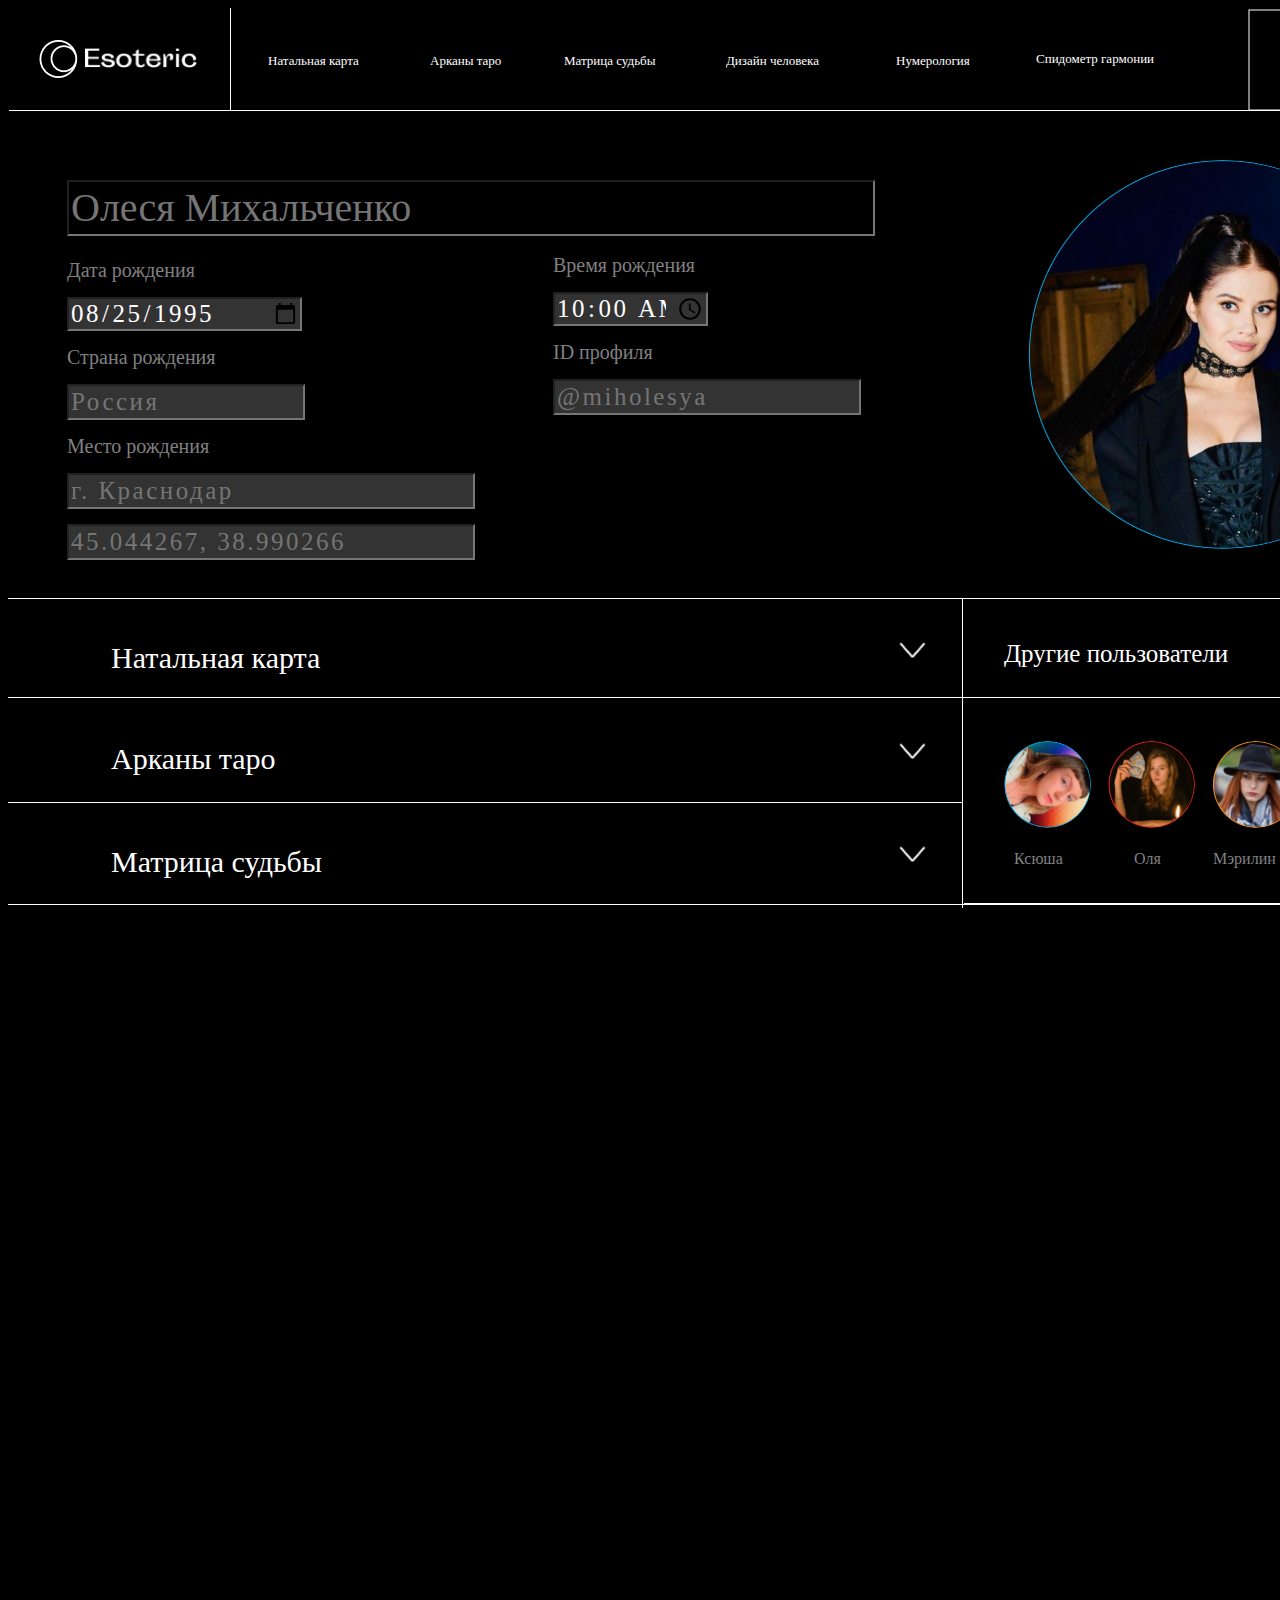
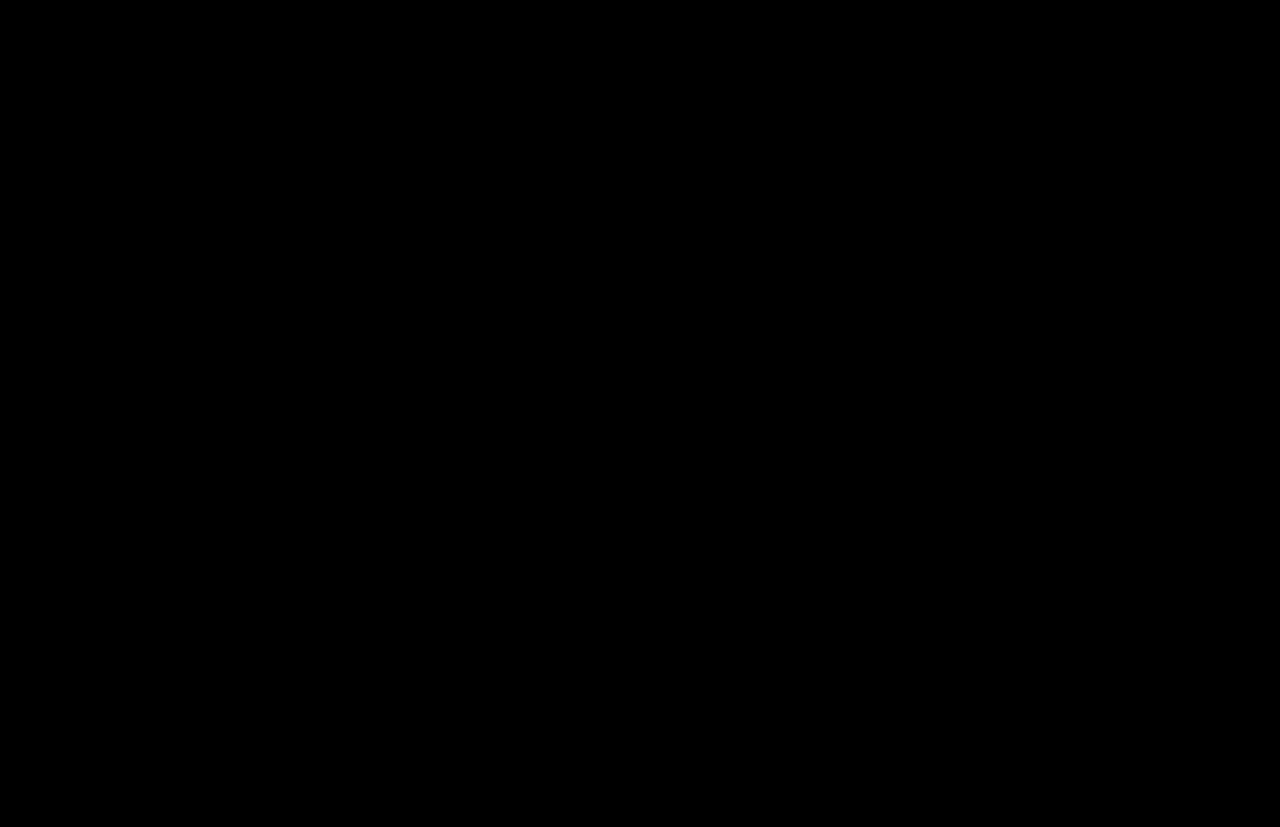
<file: index.html>
<!DOCTYPE html>
<html lang="rus">
  <head>
    <meta charset="utf-8" />
    <meta name="viewport" content="width=device-width, initial-scale=1.0">
    <title>Esoteric</title>
    <link rel="stylesheet" href="style.css" />
  </head>
  <body>

    <form action=" " id="form">

    <div class="shapka"></div>

    <div class="shapkalogo"></div>
    <div class="logotop">
        <img class="logo1" src="./public/logo1.png" />
        <img class="logo2"  src="./public/logo2.png" />
      </div>
    </div>
    <div class="razdelyshapka">
        <div class="natkarta" id="text1" >Натальная карта</div>
        <div class="arkany" id="text2">Арканы таро</div>
        <div class="matrica" id="text3" >Матрица судьбы</div>
        <div class="design" id="text4" >Дизайн человека</div>
        <div class="numerologia" id="text5" >Нумерология</div>
        <div class="spidometr" id="text6" >Спидометр гармонии</div>
      </div>

      <img class="uvedomlenia" id="node"    src="./public/уведы.png"/>

      <img class="icon" src="public/аватарка.png" />

      <div class="form" id="form">
      <img class="shapkaprofile" src="./public/профиль.png" />
      <input type="text" name="name_surname" class="imya" placeholder="Олеся Михальченко">
      <div class="profilleft">
        <div class="idprofile">Дата рождения</div>
        <input type="date" name="date" class="inputstyle" value="1995-08-25">
        <div>Страна рождения</div>
        <input type="text" name="country" class="inputstyle" placeholder="Россия">
        <div>Место рождения</div>
            <input type="text" name="city" class="inputstyle2" placeholder="г. Краснодар">
            <input type="text" name="place" class="inputstyle2" placeholder="45.044267, 38.990266">
      </div>
      </div>
      <div class="profilright">
        <div>Время рождения</div>
        <input type="time" name="time" class="inputstyle3" value="10:00">
        <div class="id" >ID профиля</div>
        <input type="text" name="id" class="inputstyle4" placeholder="@miholesya">
    </div>

      <div class="razdel1">
        <div class="razdelytext">Натальная карта</div>
        <img class="strelka" src="./public/стрелка.png" />
      </div>
      <div class="razdel2">
        <div class="razdelytext">Арканы таро</div>
        <img class="strelka" src="./public/стрелка.png" />
      </div>
      <div class="razdel3">
        <div class="razdelytext">Матрица судьбы</div>
        <img class="strelka" src="./public/стрелка.png" />
      </div>
      <div class="razdel4">
        <div class="razdelytext">Дизайн человека</div>
        <img class="strelka" src="./public/стрелка.png" />
      </div>
      <div class="razdel5">
        <div class="razdelytext">Нумерология</div>
        <img class="strelka" src="./public/стрелка.png" />
      </div>
      <div class="razdel6">
        <div class="razdelytext">Спидометр гармонии</div>
        <img class="strelka" src="./public/стрелка.png" />
      </div>

      <div class="drugie" id="drugie">
        <div class="drugietext">Другие пользователи</div>
        <img class="strelkavpravo" src="./public/стрелкавправо.png" />
      </div>
      <div class="users"></div>
      <div class="ksusha">Ксюша</div>
      <div class="olya">Оля</div>
      <div class="marilin">Мэрилин</div>
      <div class="nadezhda">Надежда</div>
      <div class="miholesya">@miholesya</div>
      <div class="onas">О нас</div>
      <div class="kontakty">Контакты</div>
      <div class="ssilka">
        https://
        www.esoteric.com
        /profile/miholesya
      </div>
      <div class="polzovateli">
        <img class="fotopolzovateley " src="./public/ksusha.png" />
        <img class="fotopolzovateley " src="./public/olya.png" />
        <img class="fotopolzovateley " src="./public/marilin.png" />
        <img class="fotopolzovateley " src="./public/nadezhda.png" /> 
      </div>

      <div class="poloska"></div>

      <img class="qr" src="./public/qr.png" />

      <div class="share"></div>
      <div class="shareprofile">Поделиться профилем</div>

      <div class="soglashenye">Пользовательское соглашение</div>
      <div class="pochta">esoteric@mail.com</div>
      <div class="politika">Политика конфиденциальности</div>
      
      
      <div class="podval"></div>
      
      <img class="inst" src="./public/inst.png" />
      
      <img class="tg" src="./public/tg.png" />
      <div class="cookies">Cookies</div>
      <div class="logobottom">
        <img class="logo1" src="./public/logo1.png" />
        <img class="logo2" src="./public/logo2.png" />
      </div>

      
      <div class="final2">
      <div class="final2text"> 
      <input type="reset" class="button1" value="Заполнить заново"> </input>
      <input type="submit" class="button2" value="Редактировать профиль"> </input>
      </div>
      </div>

      <div class="final" id="final"></div>
      <p></p>
       
      <input type="button" id="open" value="ui-kit" class="open">
      <input type="button" id="accordeon" value="accordeon" class="accordeon">
    </form>
    <script src="main.js"></script>
  </body>
</html>
</file>
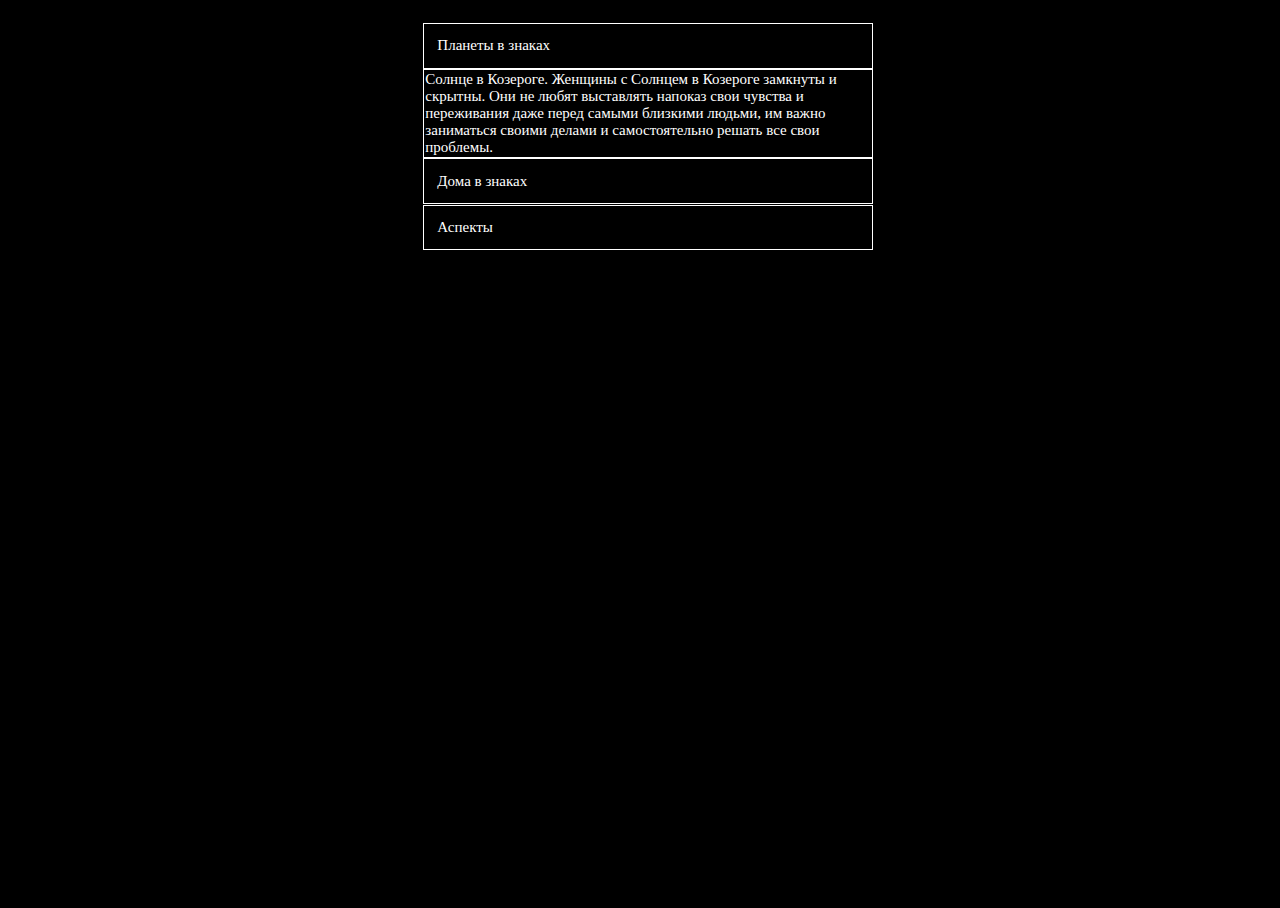
<file: accordeon.html>
<!doctype html>
<html lang="ru">
<head>
  <meta charset="utf-8">
  <meta name="viewport" content="width=device-width, initial-scale=1, shrink-to-fit=no">
  <link rel="stylesheet" href="accordeon.css">
</head>
<body>
  <div class="accordion" id="accordion-1" style="max-width: 30rem; margin: 1rem auto 2rem;">
    <div class="accordion__item accordion__item_show">
      <div class="accordion__header">
        Планеты в знаках
      </div>
      <div class="accordion__body">
        Солнце в Козероге. 
        Женщины с Солнцем в Козероге замкнуты и скрытны. 
        Они не любят выставлять напоказ свои чувства и переживания даже 
        перед самыми близкими людьми, им важно заниматься своими делами и 
        самостоятельно решать все свои проблемы. 
      </div>
    </div>
    <div class="accordion__item">
      <div class="accordion__header">
        Дома в знаках
      </div>
      <div class="accordion__body">
        Луна в Весах.
        Люди с Луной в Весах, как правило, невероятно отзывчивые личности, склонные 
        к компромиссам. Они всегда стараются смотреть на ситуацию с разных сторон 
        и уважительно относятся к окружающим.
      </div>
    </div>
    <div class="accordion__item">
      <div class="accordion__header">
        Аспекты
      </div>
      <div class="accordion__body">
        Меркурий в Овне.
        Люди с Меркурием в Овне — поистине экстравертные натуры. 
        Все их устремления и сам характер направлены во внешний мир. 
        Они прекрасные мастера любых коммуникаций, в которых видят широкий спектр возможностей.
      </div>
    </div>
  </div>
  <script src="accordeon.js"></script>
</body>
</html>
</file>
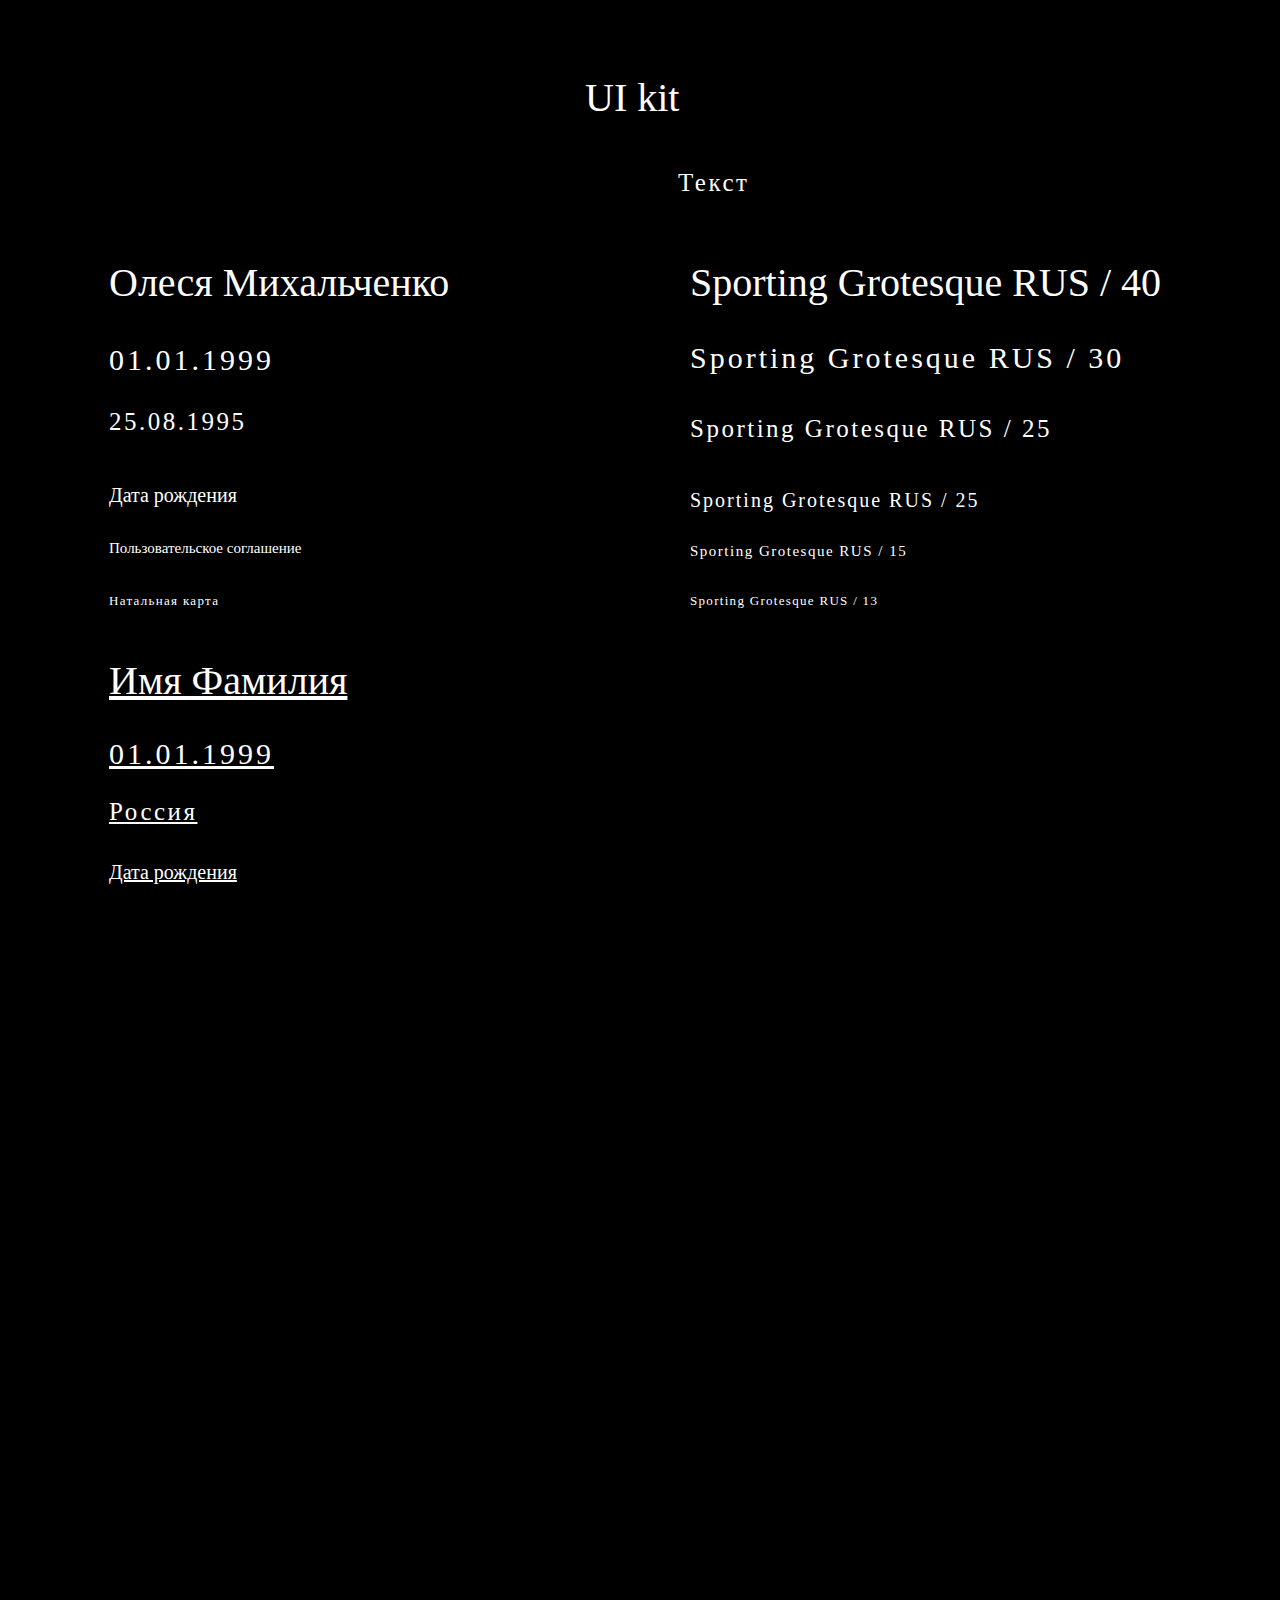
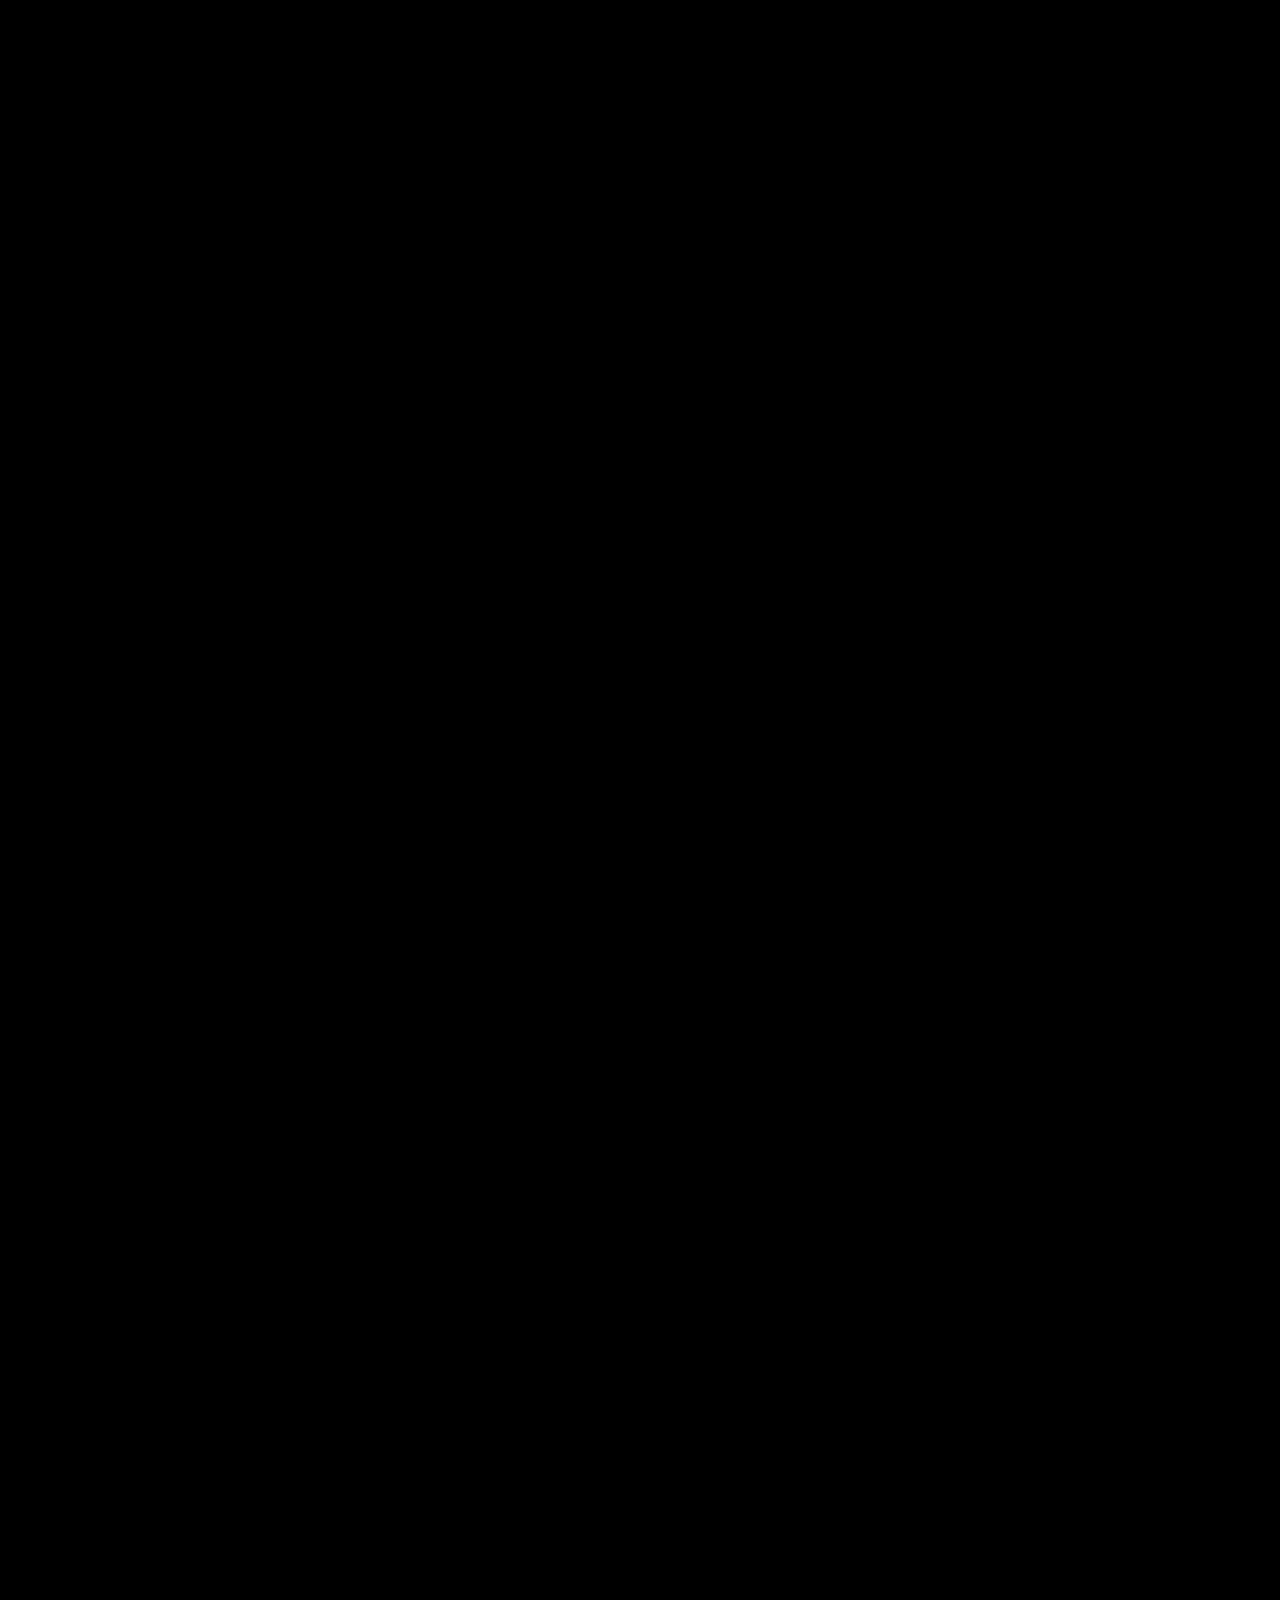
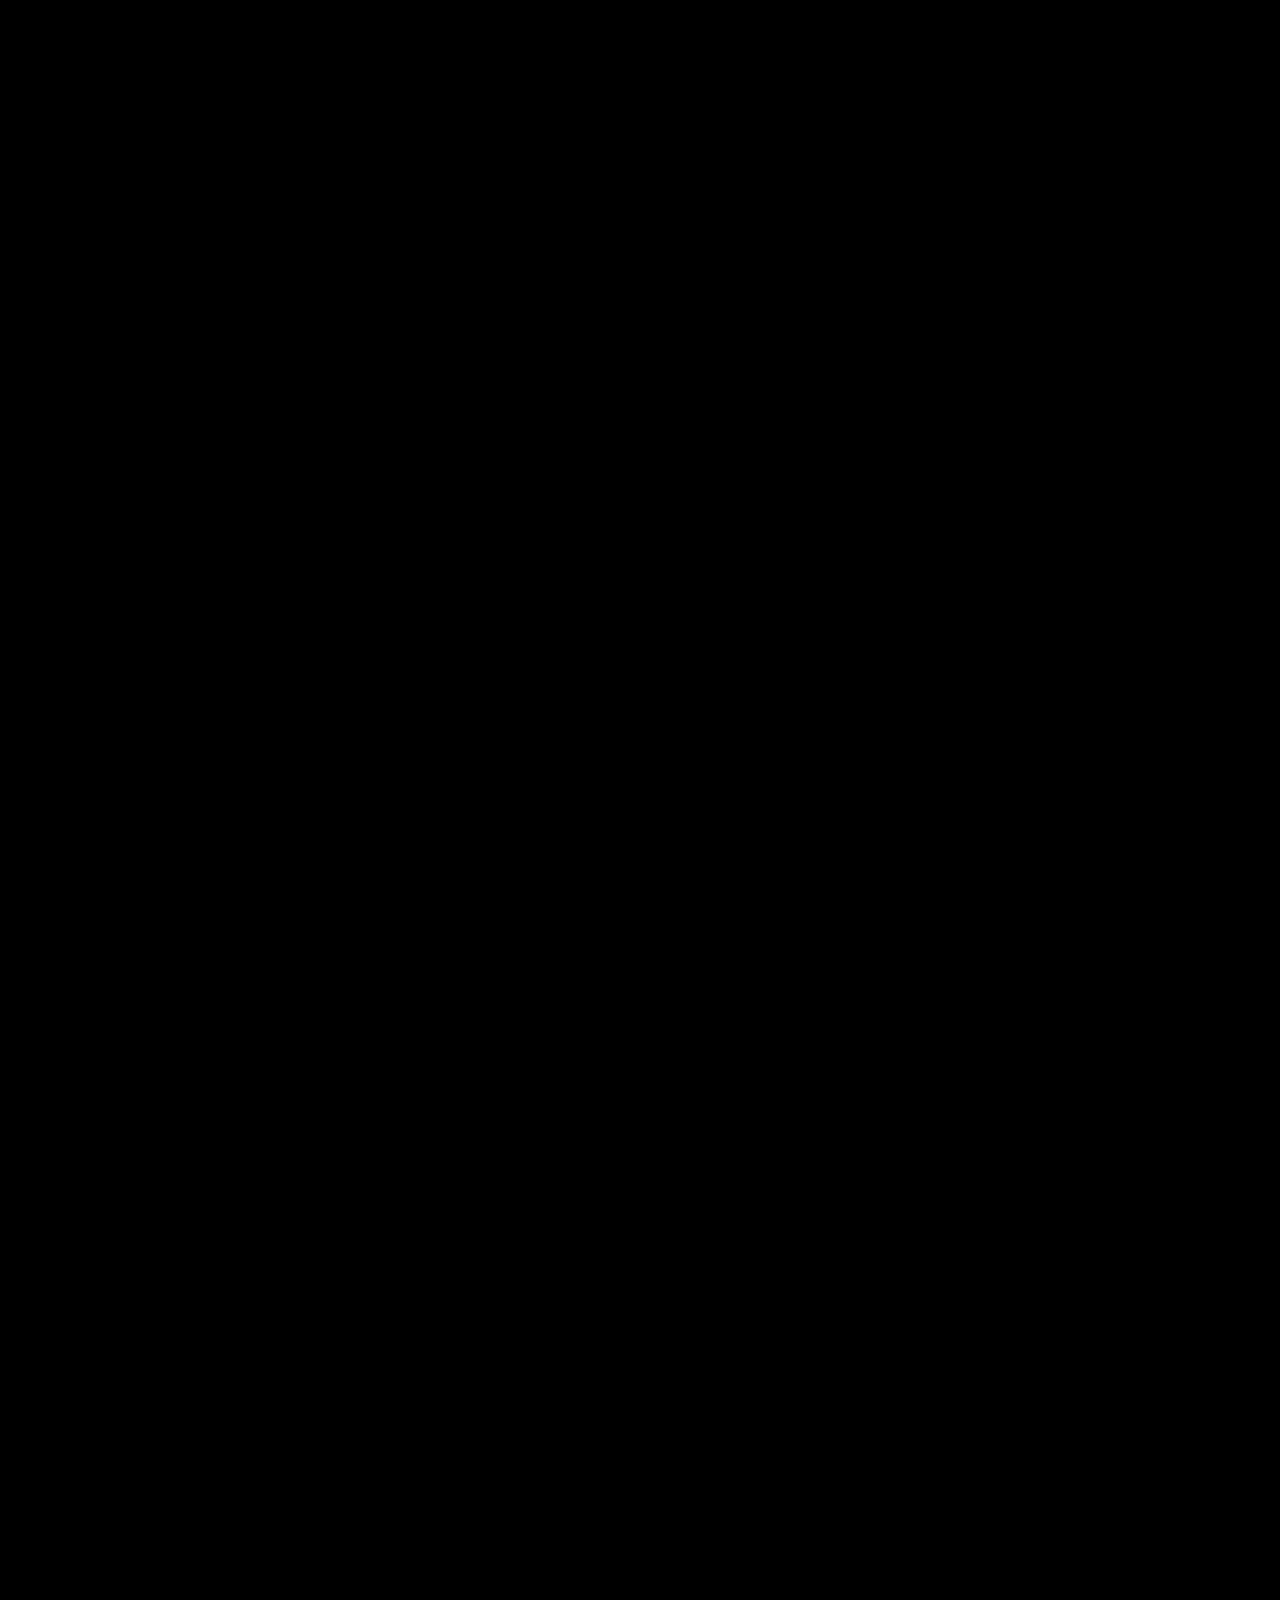
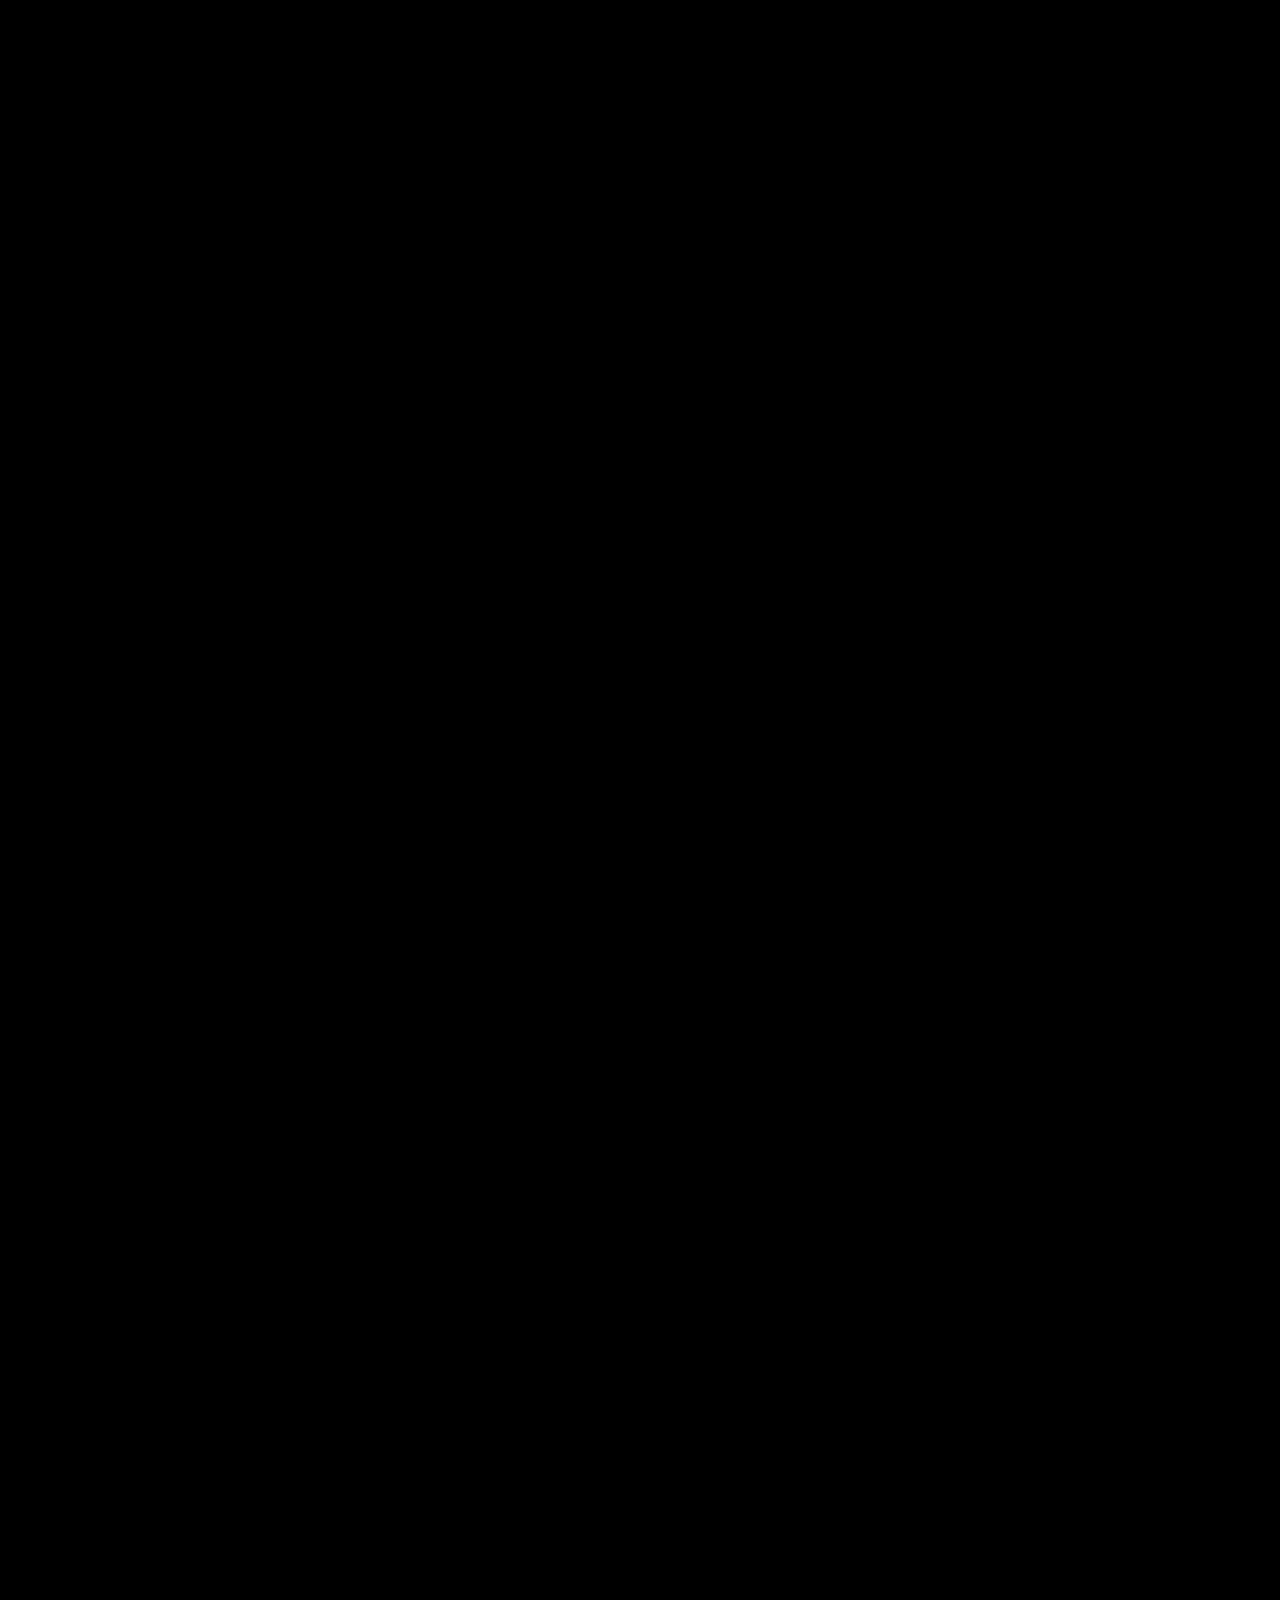
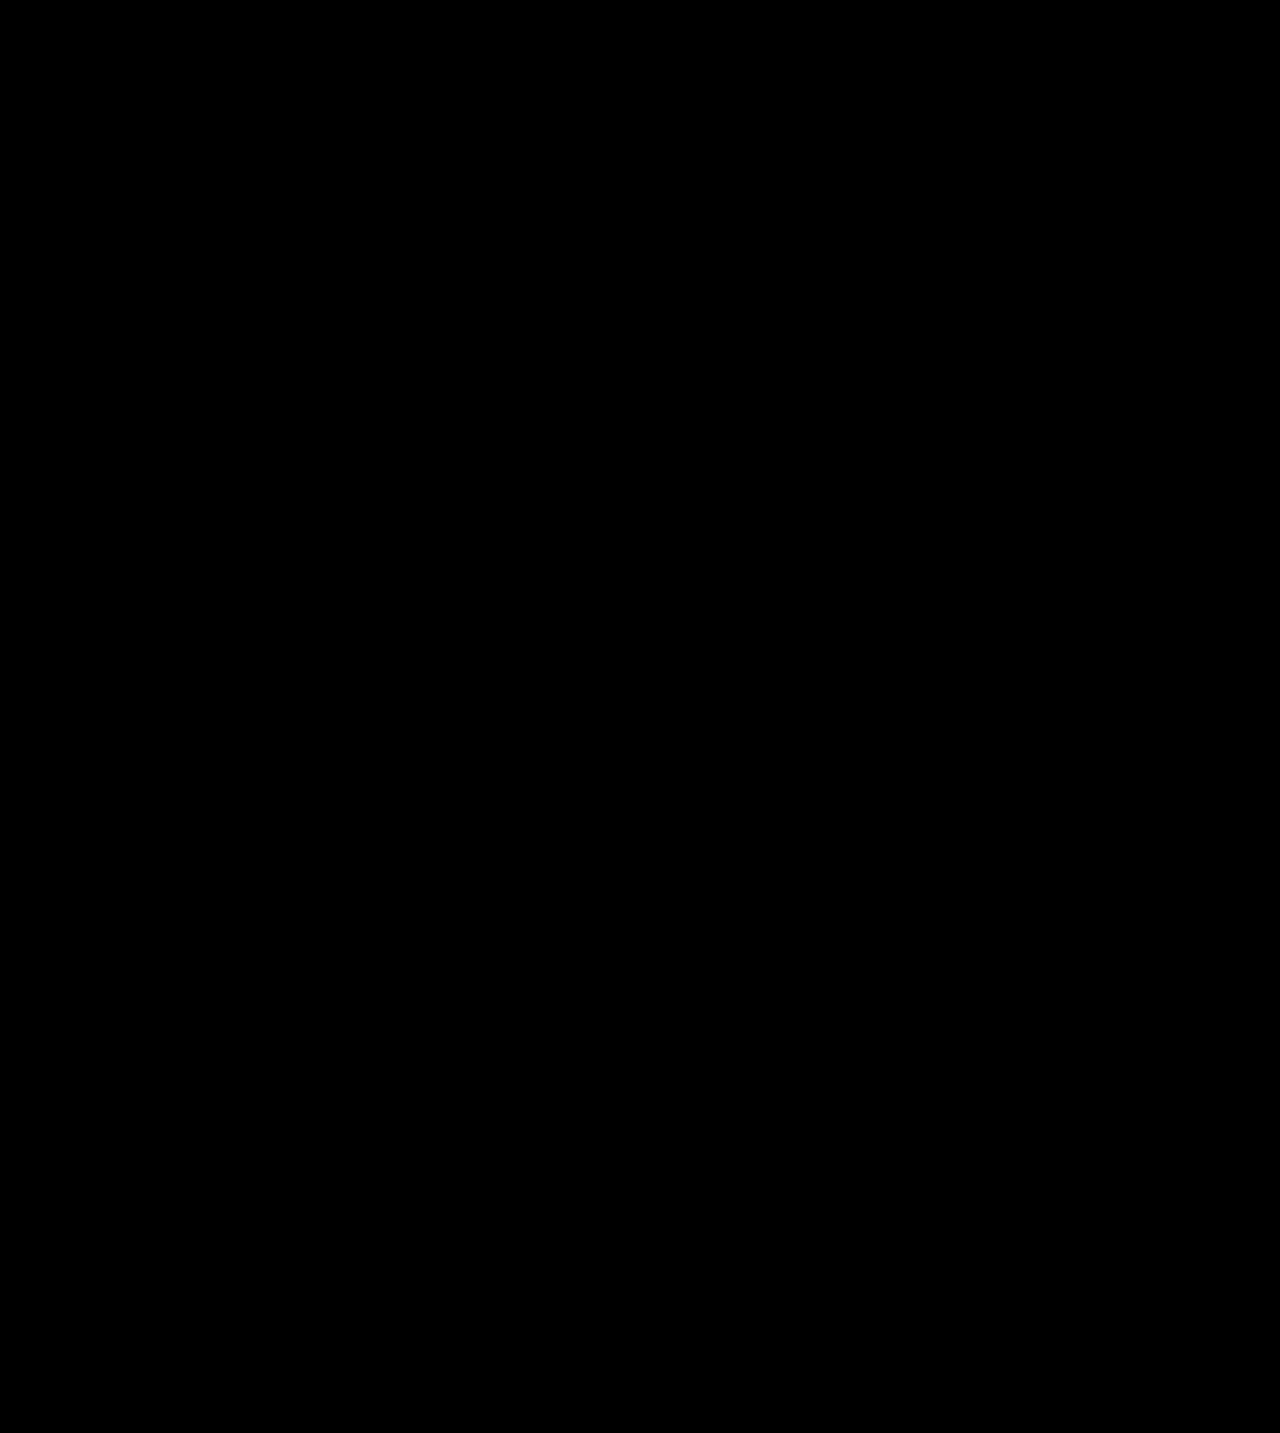
<file: Ui.html>
<!DOCTYPE html>
<html>
  <head>
    <meta charset="utf-8" />
    <meta name="viewport" content="initial-scale=1, width=device-width" />
    <title>Esoteric</title>
    <link rel="stylesheet" href="Ui.css" />
  </head>
  <body>

    <div class="imya_familia">Имя Фамилия</div>
    <div class="data1">01.01.1999</div>
    <div class="data2">01.01.1999</div>
    <div class="rossia">Россия</div>
      <div class="sporting-grotesque-rus13">Sporting Grotesque RUS / 13</div>
      <div class="sporting-grotesque-rus15">Sporting Grotesque RUS / 15</div>
      <div class="olesya">Олеся Михальченко</div>
      <div class="sporting-grotesque-rus40">Sporting Grotesque RUS / 40</div>
      <div class="ui-kit">UI kit</div>
      <div class="datar">Дата рождения</div>
      <div class="datar2">Дата рождения</div>
      <div class="sporting-grotesque-rus25">Sporting Grotesque RUS / 25</div>
      <div class="data25"> 25.08.1995</div>
      <div class="sporting-grotesque-rus25-2">Sporting Grotesque RUS / 25</div>
      <div class="sporting-grotesque-rus30">Sporting Grotesque RUS / 30</div>
      <div class="zagolovoktext">Текст</div>
      <div class="zagolovokcveta">Цвета</div>
      <div class="zagolovokknopki">Кнопки</div>
      <div class="zagolovokznachki">Значки/иконки/иллюстрации</div>
      <div class="natalnayaknopka">
        <div class="natalnayatext">Натальная карта</div>
        <img class="natstrelka " src="./public/стрелка в.png" />
      </div>
      <div class="sogl1">Пользовательское соглашение</div>
      <div class="sogl2">Пользовательское соглашение</div>
      <div class="text1">Натальная карта</div>
      <div class="text2">Натальная карта</div>

      <div class="greytext">838383</div>
      <div class="bluetext">04A4DE</div>
      <div class="purpletext">6A62AC</div>
      <div class="yellowtext">F7EB0C</div>
      <div class="whitetext">FFFFFF</div>
      <div class="greentext">81B33E</div>
      <div class="pinktext">AB5191</div>
      <div class="orangetext">F49324</div>
      <div class="redtext">E22523</div>
      
      <img class="uved" src="./public/уведы.png" />
      <img class="profile" src="./public/профиль.png" />

        <div class="logofon">
          <div class="logo">
            <img class="logo2" src="./public/logo1.png" />
            <img class="logo1" src="./public/logo2.png" />
          </div>
        </div>
      
      <div class="grey"></div>
      <div class="white"></div>
      <div class="purple"></div>
      <div class="pink"></div>
      <div class="blue"></div>
      <div class="green"></div>
      <div class="yellow"></div>
      <div class="red"></div>
      <div class="orange"></div>

      <div class="redaktfon"></div>
      <div class="redakttext">Редактировать профиль</div>

      <div class="drugiefon">
        <div class="drugie">Другие пользователи</div>
        <img class="drugiestrelka" src="./public/стрелка п.png" />
      </div>

      <div class="nikita">
        <div class="kvadrat">
        </div>
        <div class="nikitatext">Никита К. одобрил Ваш запрос</div>
        <img class="icon20" src="./public/стрелка п.png" />
      </div>

      <div class="vybor">
        <div class="planety">
          <img class="icon21" src="./public/стрелкавв.png" />
          <div class="textvybor">Планеты в знаках</div>
        </div>
        <div class="domatext">Дома в знаках</div>
        <div class="aspekty">
          <div class="textvybor">Аспекты</div>
        </div>
      </div>

      <img class="sun" src="./public/1.png" />
      <img class="ui4" src="./public/4.png" />
      <img class="moon" src="./public/2.png" />
      <img class="ui3" src="./public/3.png" />
      <img class="ui5"  src="./public/5.png" />
      <img class="ui6" src="./public/6.png" />
      <img class="ui7" src="./public/7.png" />
      <img class="ui8"  src="./public/8.png" />
      <img class="ui9"  src="./public/9.png" />
      <img class="ui10"  src="./public/10.png" />
      <img class="ava"  src="./public/аватарка.png" />
      <img class="logob"  src="./public/логобольш.png" />
      <img class="me" src="./public/я.png" />
      <img class="logosr"  src="./public/логоср.png" />
      <img class="logomini"  src="./public/логомини.png" />
      <img class="minizh"  src="./public/миниж.png" />
      <img class="inst"  src="./public/инст.png" />
      <img class="tg" src="./public/тг.png" />
      <img class="kopi"  src="./public/копировать.png" />
      <img class="lupa" src="./public/лупа.png" />
      <img class="strelkav"src="./public/стрелка в.png" />
      <img class="sprelkap" src="./public/стрелка п.png" />

      <div class="setka">Сетка</div>

      <section class="grid-12">
        <div class="grid1"></div>
        <div class="grid1"></div>
        <div class="grid1"></div>
        <div class="grid1"></div>
        <div class="grid1"></div>
        <div class="grid1"></div>
        <div class="grid1"></div>
        <div class="grid1"></div>
        <div class="grid1"></div>
        <div class="grid1"></div>
        <div class="grid1"></div>
        <div class="grid1"></div>
    </section>
    </div>
    <script src="main.js"></script>
  </body>
</html>
</file>
<file: style.css>
html,
body {
  background-color: black;
  position: relative;
  width: 100%;
  height: 100%;
  overflow: scroll;
  text-align: left;
  font-size: 15;
  color: white;
  font-family: "Sporting Grotesque RUS";
}
.inputstyle {
  font-size: 25px;
  letter-spacing: 0.1em;
  color: white;
  width: 230px;
  height: 30px; 
  position: relative;
  flex-shrink: 0;
  line-height: 150%;
  display: inline-block;
  background-color: rgb(51, 51, 51);
  font-family: "Sporting Grotesque RUS";
}
.inputstyle2 {
  font-size: 25px;
  letter-spacing: 0.1em;
  color: white;
  width: 400px;
  height: 30px; 
  position: relative;
  flex-shrink: 0;
  line-height: 150%;
  display: inline-block;
  background-color: rgb(51, 51, 51);
  font-family: "Sporting Grotesque RUS";
}
.inputstyle3 {
  font-size: 25px;
  letter-spacing: 0.1em;
  color: white;
  width: 150px;
  height: 30px; 
  position: relative;
  flex-shrink: 0;
  line-height: 150%;
  display: inline-block;
  background-color: rgb(51, 51, 51);
  font-family: "Sporting Grotesque RUS";
}
.inputstyle4 {
  font-size: 25px;
  letter-spacing: 0.1em;
  color: white;
  width: 300px;
  height: 30px; 
  position: relative;
  flex-shrink: 0;
  line-height: 150%;
  display: inline-block;
  background-color: rgb(51, 51, 51);
  font-family: "Sporting Grotesque RUS";
}
.shapka {
  top: 1px;
  left: 1px;
  border-bottom: 1px solid white;
  width: 1440px;
  height: 102px;
  box-sizing: border-box;
  position: absolute;
}
.shapkalogo {
  position: absolute;
  top: 0;
  left: 0;
  border-right: 1px solid white;
  box-sizing: border-box;
  width: 223px;
  height: 102px;
  cursor:pointer;
}
.logotop {
  top: 32px;
  left: 31px;
  width: 160px;
  height: 38px;
  position: absolute;
  cursor:pointer;
}
.logo1{
  position: absolute;
  object-fit: cover;
  height: 51%;
  width: 70%;
  top: 22%;
  bottom: 25%;
  left: 29%;
  max-width: 100%;
  overflow: hidden;
  max-height: 100%;
  cursor:pointer;
}
.logo2{
  position: absolute;
  cursor:pointer;
}
.razdelyshapka {
  top: 43px;
  left: 260px;
  width: 950px;
  display: flex;
  flex-direction: row;
  align-items: flex-start;
  justify-content: flex-start;
  gap: 30px;
  font-size: 13px;
  position: absolute;
  cursor:pointer;
}
.uvedomlenia {
  top: 1px;
  left: 1240px;
  width: 102px;
  object-fit: contain;
  position: absolute;
  height: 102px;
  cursor:pointer;
}
.shapkaprofile{
  top: 1027px;
  left: 1379px;
  width: 14px;
  height: 14px;
  object-fit: cover;
  top: 1px;
  left: 1339px;
  width: 102px;
  height: 102px;
  position: absolute;
}
.imya {
  position: absolute;
  left: 59px;
  top: 172px;
  font-size: 40px;
  line-height: 150%;
  display: inline-block;
  width: 800px;
  height: 50px;
  background-color: black;
  font-family: "Sporting Grotesque RUS";
  color: white;
}
.profilleft {
  position: absolute;
  left: 59px;
  top: 251px;
  width: 454px;
  height: 216px;
  display: flex;
  flex-direction: column;
  align-items: flex-start;
  justify-content: flex-start;
  gap: 15px;
  font-size: 20px;
  color: gray;
}
.profilright {
  position: absolute;
  top: 246px;
  left: 545px;
  display: flex;
  flex-direction: column;
  align-items: flex-start;
  justify-content: flex-start;
  gap: 15px;
  font-size: 20px;
  color: gray;
  
}
.strelkavpravo {
  position: absolute;
  top: 31px;
  left: 403px;
  width: 40px;
  height: 40px;
  overflow: hidden;
  object-fit: contain;
  cursor:pointer;
}
.icon {
  top: 152px;
  left: 1020px;
  border-radius: 50%;
  width: 389px;
  height: 389px;
  object-fit: cover;
  position: absolute;
  cursor:pointer;
}
.razdelytext {
  position: absolute;
  top: 36px;
  left: 103px;
  line-height: 150%;
  display: inline-block;
  width: 400px;
  height: 50px;
  cursor:pointer;
}
.strelka {
  position: absolute;
  top: 31px;
  left: 884px;
  width: 40px;
  height: 40px;
  overflow: hidden;
  object-fit: cover;
  cursor:pointer;
}
.razdel1 {
  position: absolute;
  left: 0;
  top: 590px;
  font-size: 30px;
  border-top: 1px solid white;
  border-right: 1px solid white;
  border-bottom: 1px solid white;
  box-sizing: border-box;
  width: 955px;
  height: 100px;
}
.natkarta {
  position: relative;
  line-height: 150%;
  display: inline-block;
  width: 132px;
  height: 15.px;
  flex-shrink: 0;
  cursor:pointer;
}
.razdel2 {
  top: 692px;
  height: 102px;
  cursor: pointer;
  font-size: 30px;
  position: absolute;
  left: 0;
  width: 954px;
  cursor:pointer;
}
.arkany {
  position: relative;
  line-height: 150%;
  display: inline-block;
  flex-shrink: 0;
  width: 104px;
  height: 15px;
  cursor:pointer;
}
.razdel3 {
  position: absolute;
  top: 794px;
  left: 0;
  width: 955px;
  height: 103px;
  cursor: pointer;
  font-size: 30px;
  border-top: 1px solid white;
  border-bottom: 1px solid white;
  box-sizing: border-box;
}
.matrica {
  position: relative;
  line-height: 150%;
  display: inline-block;
  width: 132px;
  height: 15px;
  flex-shrink: 0;
  cursor:pointer;
} 
.razdel4 {
  position: absolute;
  top: 896.7px;
  left: 0;
  width: 954.3px;
  height: 102px;
  cursor: pointer;
  font-size: 30px;
  border-bottom: 1px solid white;
  box-sizing: border-box;
}
.design {
  position: relative;
  line-height: 150%;
  display: inline-block;
  width: 140px;
  height: 15px;
  flex-shrink: 0;
}
.razdel5 {
  position: absolute;
  top: 999px;
  left: 0;
  width: 954px;
  height: 102px;
  cursor: pointer;
  font-size: 30px;
}
.numerologia{
  position: relative;
  line-height: 150%;
  display: inline-block;
  width: 110px;
  height: 15px;
  flex-shrink: 0;
}
.razdel6 {
  top: 1102px;
  left: 0;
  width: 954px;
  cursor: pointer;
  font-size: 30px;
  position: absolute;
  height: 102px;
  border-top: 1px solid white;
  border-bottom: 1px solid white;
  box-sizing: border-box;
}
.spidometr{
  width: 175px;
  height: 100px;
}
.drugie {
  position: absolute;
  top: 590px;
  left: 955px;
  width: 490px;
  height: 100px;
  font-size: 25px;
  border-top: 1px solid white;
  border-bottom: 1px solid white;
  box-sizing: border-box;
  cursor:pointer;
}
.drugietext {
  top: 36px;
  left: 41px;
  line-height: 150%;
  display: inline-block;
  width: 374px;
  height: 29px;
  position: absolute;
}
.users {
  top: 692px;
  left: 955px;
  border-bottom: 1px solid white;
  width: 490px;
  height: 204px;
  position: absolute;
  cursor:pointer;
}
.ksusha {
  left: 1006px;
  line-height: 150%;
  display: inline-block;
  width: 68px;
  top: 839px;
  color: gray;
  height: 16px;
  position: absolute;
  cursor:pointer;
}
.olya {
  position: absolute;
  left: 1126px;
  line-height: 150%;
  display: inline-block;
  width: 36px;
  top: 839px;
  color: gray;
  height: 16px;
  cursor:pointer;
}
.marilin {
  left: 1205px;
  width: 87px;
  top: 839px;
  color: gray;
  height: 16px;
  position: absolute;
  line-height: 150%;
  display: inline-block;
  cursor:pointer;
}
.nadezhda {
  position: absolute;
  line-height: 150%;
  display: inline-block;
  top: 840px;
  left: 1311px;
  color: gray;
  width: 83px;
  height: 16px;
  cursor:pointer;
}
.miholesya {
  position: absolute;
  line-height: 150%;
  display: inline-block;
  top: 1027px;
  left: 1197px;
  width: 115px;
  height: 16px;
  cursor:pointer;
}
.fotopolzovateley {
  position: relative;
  border-radius: 50%;
  width: 87px;
  height: 87px;
  object-fit: cover;
  cursor:pointer;
}
.polzovateli {
  position: absolute;
  top: 733px;
  left: 996px;
  display: flex;
  flex-direction: row;
  align-items: flex-start;
  justify-content: flex-start;
  gap: 17px;
  cursor:pointer;
}
.poloska {
  top: 689px;
  left: 954px;
  border-right: 1px solid white;
  width: 1px;
  height: 512px;
  position: absolute;
  box-sizing: border-box;
}
.qr {
  position: absolute;
  top: 1007px;
  left: 995px;
  width: 156px;
  height: 156px;
  object-fit: cover;
}
.share {
  top: 895px;
  left: 956px;
  border-top: 1px solid white;
  width: 486px;
  height: 307px;
  position: absolute;
  box-sizing: border-box;
}
.shareprofile {
  top: 937px;
  left: 996px;
  font-size: 25px;
  line-height: 150%;
  display: inline-block;
  width: 374px;
  height: 29px;
  position: absolute;
}
.final2 {
  top: 1200px;
  left: 955px;
  border-left: 1px solid white;
  border-top: 1px solid white;
  box-sizing: border-box;
  width: 487px;
  height: 102px;
  position: absolute;
}
.final2text {
  top: 1215px;
  left: 996px;
  font-size: 25px;
  width: 374px;
  height: 29px;
  line-height: 150%;
  display: inline-block;
}
.button1 {
  top: 1239px;
  left: 996px;
  width: 374px;
  height: 30px;
  background-color: black;  
  font-size: 15px;
  color: white;
  text-align: left;
  font-family: "Sporting Grotesque RUS";
}
.button2 {
  top: 1239px;
  left: 996px;
  width: 374px;
  height: 30px;
  background-color: black;  
  font-size: 15px;
  color: white;
  text-align: left;
  font-family: "Sporting Grotesque RUS";
}
.podval {
  position: absolute;
  top: 1304px;
  border-top: 1px solid white;
  width: 1441px;
  height: 208px;
  box-sizing: border-box;
}
.onas {
  position: absolute;
  line-height: 150%;
  display: inline-block;
  top: 1349px;
  left: 295px;
  font-size: 20px;
  height: 21px;
  cursor:pointer;
}
.kontakty {
  top: 1349px;
  left: 295px;
  font-size: 20px;
  height: 21px;
  left: 761px;
  position: absolute;
  line-height: 150%;
  display: inline-block;
  cursor:pointer;
}
.ssilka {
  position: absolute;
  line-height: 100%;
  display: inline-block;
  top: 1070px;
  left: 1193px;
  width: 186px;
  height: 61px;
}
.inst{
  position: absolute;
  object-fit: cover;
  top: 1435px;
  left: 761px;
  width: 26px;
  height: 26px;
  cursor:pointer;
}
.tg {
  position: absolute;
  object-fit: cover;
  top: 1435px;
  width: 26px;
  height: 26px;
  left: 827px;
  cursor:pointer;
}
.logobottom {
  top: 1342px;
  left: 31px;
  position: absolute;
  width: 160px;
  height: 38px;
  overflow: hidden;
  cursor:pointer;
}
.soglashenye {
  position: absolute;
  line-height: 150%;
  display: inline-block;
  height: 170px;
  top: 1397px;
  left: 295px;
  width: 700px;
  cursor:pointer;
}
.politika {
  position: absolute;
  line-height: 150%;
  display: inline-block;
  height: 1000px;
  width: 1000px;
  top: 1427px;
  left: 295px;
  cursor:pointer;
}
.pochta{
  position: absolute;
  line-height: 150%;
  display: inline-block;
  height: 61px;
  top: 1397px;
  width: 282px;
  height: 16px;
  left: 761px;
  cursor:pointer;
}
.cookies{
  position: absolute;
  line-height: 150%;
  display: inline-block;
  height: 61px;
  top: 1460px;
  width: 282px;
  height: 20px;
  left: 295px;
  cursor:pointer;
}
.final {
  top: 1520px;
  background-color: black;
  left: 0px;
  border-top: 1px solid white;
  width: 1440px;
  height: 450px;
  box-sizing: border-box;
  position: absolute;
 text-align: center;
 cursor:pointer;
}
.open {
  top: 1470px;
  background-color: black;
  font-family: "Sporting Grotesque RUS";
  font-size: 20px;
  color: white;
  left: 1300px;
  width: 144px;
  height: 40px;
  box-sizing: border-box;
  position: absolute;
 text-align: center;
 cursor:pointer;
}

.accordeon {
  top: 1400px;
  background-color: black;
  font-family: "Sporting Grotesque RUS";
  font-size: 20px;
  color: white;
  left: 1300px;
  width: 144px;
  height: 40px;
  box-sizing: border-box;
  position: absolute;
  text-align: center;
  cursor:pointer;
}
</file>
<file: accordeon.css>
html, body {
    position: relative;
    background-color: black;
    width: 100%;
    height: 100%;
    overflow: scroll;
    text-align: left;
    font-size: 15px;
    color: white;
    font-family: "Sporting Grotesque RUS";
  }
  
  .accordion {
    max-width: 30pt;
    margin: 1pt auto 2pt;
  }
  
  *,
  *::before,
  *::after {
    box-sizing: border-box;
  }
  
  .accordion__item {
    margin-bottom: 0.5pt;
  }
  
  .accordion__header {
    display: flex;
    justify-content: space-between;
    align-items: center;
    padding: 10pt 10pt;
    color: #fff;
    font-weight: 500;
    background-color: black;
    border: 1pt solid white;
    box-sizing: border-box;
    cursor: pointer;
  }
  
  .accordion__header::after {
    flex-shrink: 0;
    width: 1.25pt;
    height: 1.25pt;
    margin-left: auto;
    background-repeat: no-repeat;
    background-size: 1.25pt;
    content: "";
  }
  
  .accordion__item_show .accordion__header::after {
    transform: rotate(-180deg);
  }
  
  .accordion__header:hover {
    background-color: black;
  }
  
  .accordion__body {
    padding: 0.75pt 1pt;
    overflow: hidden;
    background: black;
    border: 1pt solid white;
    box-sizing: border-box;
  }
  
  .accordion__item:not(.accordion__item_show) .accordion__body {
    display: none;
  }
</file>
<file: Ui.css>
html, body {
  position: relative;
  background-color: black;
  width: 100%;
  height: 100%;
  overflow: scroll;
  text-align: left;
  font-size: 15px;
  color: white;
  font-family: "Sporting Grotesque RUS";
}
.sporting-grotesque-rus15, 
.sporting-grotesque-rus13, 
.uved, 
.profile, 
.logo2, 
.logo1, 
.olesya, 
.ui-kit, 
.sporting-grotesque-rus40, 
.datar,
.sporting-grotesque-rus25, 
.datar2,  
.data25 {
  position: absolute;
  line-height: 150%;
  display: inline-block;
}
.text1{
  position: absolute;
  line-height: 150%;
  display: inline-block;
  top: 583px;
  left: 101px;
  letter-spacing: 0.1em;
  font-size: 13px;
  width: 310px;
}
.text2{
  position: absolute;
  line-height: 150%;
  display: inline-block;
  top: 970px;
  left: 101px;
  letter-spacing: 0.1em;
  font-size: 13px;
  width: 310px;
  text-decoration: underline;
}
.sporting-grotesque-rus15 {
  top: 532px;
  left: 682px;
  letter-spacing: 0.1em;
  width: 400px;
}
.sporting-grotesque-rus13 {
  top: 583px;
  left: 682px;
  letter-spacing: 0.1em;
  font-size: 13px;
  width: 310px;
}
.uved {
  top: 1785px;
  left: 418px;
  width: 102px;
  height: 102px;
  object-fit: cover;
}
.profile {
  top: 1787px;
  left: 599px;
  width: 102px;
  height: 102px;
  object-fit: cover;
}
.logofon {
  border: 1px solid white;
  box-sizing: border-box;
  position: absolute;
  top: 1785px;
  left: 104px;
  width: 223px;
  height: 102px;
  position: absolute;
}
.logo {
  height: 100%;
  top: 0;
  bottom: 0;
  left: 0;
  width: 100%;
  right: 0;
  
}
.logo2 {
  top: 30pt;
  left: 60pt;
  max-width: 100%;
  overflow: hidden;
  max-height: 100%;
  object-fit: contain;
}
.logo1 {
  top: 23pt;
  bottom: 0;
  left: 20pt;
  right: 76%;
  max-width: 100%;
  overflow: hidden;
  max-height: 100%;
  object-fit: contain;
}
.olesya {
  top: 245px;
  left: 101px;
  width: 495px;
  font-size: 40px;
  height: 47px;
}
.ui-kit {
  font-size: 40px;
  height: 47px;
  top: 60px;
  left: calc(50% - 63px);
  width: 125px;
}
.sporting-grotesque-rus40 {
  font-size: 40px;
  height: 47px;
  top: 245px;
  left: 682px;
  width: 696px;
}
.datar {
  top: 472px;
  left: 101px;
  width: 208px;
  font-size: 20px;
  height: 20px;
}
.sporting-grotesque-rus25 {
  font-size: 20px;
  height: 20px;
  top: 477px;
  left: 682px;
  letter-spacing: 0.1em;
  width: 491px;
}
.datar2 {
  font-size: 20px;
  height: 20px;
  top: 849px;
  left: 101px;
  text-decoration: underline;
  width: 208px;
}
.data25 {
  top: 395px;
  left: 101px;
  font-size: 25px;
  letter-spacing: 0.1em;
  width: 249px;
  height: 40px;
}
.sporting-grotesque-rus25-2 {
  position: absolute;
  font-size: 25px;
  letter-spacing: 0.1em;
  line-height: 150%;
  display: inline-block;
  height: 40px;
  top: 402px;
  left: 682px;
  width: 682px;
}
.sporting-grotesque-rus30 {
  position: absolute;
  letter-spacing: 0.1em;
  line-height: 150%;
  display: inline-block;
  height: 40px;
  top: 327px;
  left: 682px;
  width: 682px;
  font-size: 30px;
}
.zagolovoktext, .zagolovokcveta, .zagolovokknopki, .zagolovokznachki, .setka {
  position: absolute;
  font-size: 25px;
  letter-spacing: 0.1em;
  line-height: 150%;
  display: inline-block;
  height: 40px;
}
.zagolovoktext {
  top: 156px;
  left: 670px;
  width: 101px;
}
.zagolovokcveta {
  top: 995px;
  left: 672px;
  width: 101px;
}
.zagolovokknopki {
  top: 1242px;
  left: calc(50% - 65px);
  width: 130px;
}
.zagolovokznachki {
  top: 2350px;
  left: calc(50% - 250px);
  width: 500px;
}
.natalnayatext, .natstrelka , .natalnayaknopka,
 .sogl1, .sogl2, .greytext, .bluetext, .yellowtext, .purpletext, .whitetext, .greentext {
  position: absolute;
  line-height: 150%;
  display: inline-block;
}
.natalnayatext {
  top: 36px;
  left: 103px;
  width: 302px;
  height: 29px;
}
.natstrelka {
  top: 31px;
  left: 884px;
  width: 40px;
  height: 40px;
  overflow: hidden;
  object-fit: cover;
}
.natalnayaknopka {
  border: 1px solid white;
  box-sizing: border-box;
  top: 1304px;
  left: 101px;
  width: 954px;
  height: 102px;
  font-size: 30px;
}
.sogl1 {
  top: 529px;
  left: 101px;
  width: 282px;
  height: 16px;
}
.sogl2 {
  top: 902px;
  left: 101px;
  text-decoration: underline;
  width: 282px;
  height: 16px;
}
.greytext {
  top: 1182px;
  left: 102px;
  width: 98px;
  height: 16px;
}
.bluetext {
  left: 595px;
  top: 1182px;
  width: 98px;
  height: 16px;
}
.yellowtext {
  left: 842px;
  top: 1182px;
  width: 98px;
  height: 16px;
}
.purpletext {
  top: 1182px;
  left: 348px;
  width: 98px;
  height: 16px;
}
.whitetext {
  top: 1182px;
  left: 224px;
  width: 98px;
  height: 16px;
}
.greentext, .orangetext, .pinktext, .redtext {
  top: 1182px;
  line-height: 150%;
  display: inline-block;
  width: 98px;
  height: 16px;
}
.greentext {
  left: 718px;
}
.pinktext {
  position: absolute;
  left: 471px;
}
.orangetext {
  left: 965px;
  position: absolute;
}
.redtext {
  position: absolute;
  top: 1182px;
  left: 1089px;
}
.grey, .blue, .purple, 
.yellow, .red, .white, .green, .pink, .orange {
  position: absolute;
  top: 1053px;
  width: 102px;
  height: 102px;
}
.grey {
  left: 100px;
  background-color: #838383;
}
.blue {
  left: 597px;
  background-color: #04a4de;
}
.purple {
  left: 349px;
  background-color: #6a62ac;
}
.yellow {
  left: 844px;
  background-color: #f7eb0c;
}
.red {
  left: 1093px;
  background-color: #e22523;
}
.white {
  left: 225px;
  background-color: white;
}
.green {
  left: 721px;
  background-color: #81b33e;
}
.pink {
  left: 473px;
  background-color: #ab5191;
}
.orange {
  left: 969px;
  background-color: #f49324;
}
.redaktfon, .drugiefon {
  position: absolute;
}
.redaktfon {
  top: 1940px;
  left: 103px;
  border: 1px solid white;
  box-sizing: border-box;
  width: 488px;
  height: 103px;
}
.drugiefon {
  border: 1px solid white;
  box-sizing: border-box;
  top: 2069px;
  left: 104px;
  width: 487px;
  height: 102px;
  font-size: 25px;
}
.redakttext, .drugie, .drugiestrelka {
  position: absolute;
}
.redakttext {
  top: 1976px;
  left: 145px;
  font-size: 25px;
  line-height: 150%;
  display: inline-block;
  width: 374px;
  height: 29px;
}
.drugie {
  top: 36px;
  left: 41px;
  line-height: 150%;
  display: inline-block;
  width: 374px;
  height: 29px;
}
.drugiestrelka {
  top: 31px;
  left: 403px;
  width: 40px;
  height: 40px;
  overflow: hidden;
  object-fit: contain;
}
.kvadrat {
  position: absolute;
  border-left: 1px solid white;
  box-sizing: border-box;
  top: 0;
  left: 387px;
  width: 102px;
  height: 102px;
}
.nikitatext{
  top: 38px;
  left: 30px;
  line-height: 150%;
  display: inline-block;
  width: 303px;
  height: 26px;
  position: absolute;
}
.icon20 {
  position: absolute;
  top: 31px;
  left: 420px;
  width: 40px;
  height: 40px;
  overflow: hidden;
  object-fit: contain;
}
.nikita {
  border: 1px solid white;
  box-sizing: border-box;
  position: absolute;
  top: 2197px;
  left: 104px;
  width: 491px;
  height: 102px;
}
.icon21 {
  position: absolute;
  top: 31px;
  left: 884px;
  width: 40px;
  height: 40px;
  overflow: hidden;
  object-fit: cover;
}
.textvybor {
  top: 36px;
  left: 103px;
  line-height: 150%;
  display: inline-block;
  width: 374px;
  height: 29px;
  position: absolute;
}
.planety {
  position: absolute;
  top: 0;
  left: 0;
  width: 950px;
  height: 100px;
  cursor: pointer;
  border-bottom: 1px solid white;
  box-sizing: border-box;
}
.domatext {
  position: absolute;
  top: 138px;
  left: 103px;
  line-height: 150%;
  display: inline-block;
  width: 374px;
  height: 29px;
}
.aspekty {
  position: absolute;
  width: 950px;
  top: 204px;
  left: 0;
  height: 102px;
  cursor: pointer;
  border-top: 1px solid white;
  box-sizing: border-box;
}
.vybor {
  position: absolute;
  width: 954px;
  top: 1433px;
  left: 101px;
  height: 306px;
  font-size: 25px;
  border: 1px solid white;
  box-sizing: border-box;
}
.sun {
  position: absolute;
  top: 2427px;
  left: 104px;
  width: 48px;
  height: 48px;
  object-fit: contain;
}
.ui4{
position: absolute;
top: 2427px;
left: 330px;
width: 48px;
height: 48px;
object-fit: contain;
}
.moon, .ui3 {
  position: absolute;
  top: 2427px;
  left: 189px;
  width: 32px;
  height: 46px;
  object-fit: contain;
}
.ui3{
  top: 2425px;
  left: 258px;
  width: 32px;
  height: 51px;
  object-fit: contain;
}
.ui5 {
  position: absolute;
  top: 2430px;
  left: 396px;
  width: 42px;
  height: 41px;
  object-fit: contain;
}
.ui6, .ui7 {
  position: absolute;
  top: 2424px;
  left: 475px;
  width: 40px;
  height: 53px;
  overflow: hidden;
  object-fit: contain;
}
.ui7{
  left: 552px;
  width: 29px;
  object-fit: contain;
}
.ui8 {
  position: absolute;
  overflow: hidden;
  top: 2427px;
  left: 618px;
  width: 41px;
  height: 47px;
  object-fit: contain;
}
.ui9 {
  position: absolute;
  overflow: hidden;
  top: 2427px;
  left: 618px;
  width: 41px;
  height: 47px;
  left: 696px;
  width: 47px;
}
.ui10 {
  top: 2428px;
  left: 780px;
  width: 36px;
  height: 46px;
  overflow: hidden;
  position: absolute;
  object-fit: cover;
}
.ava {
  position: absolute;
  object-fit: cover;
  top: 2517px;
  left: 104px;
  border-radius: 50%;
  width: 389px;
  height: 389px;
}
.logob {
  position: absolute;
  object-fit: cover;
  top: 2530px;
  left: 524px;
  width: 390px;
  height: 389px;
}
.me {
  position: relative;
  left: 260px;
  border-radius: 50%;
  top: 2970px;
  width: 87px;
  height: 87px;
  object-fit: cover;
}
.logosr {
  position: absolute;
  top: 2975px;
  left: 676px;
  width: 87px;
  height: 87px;
  object-fit: cover;
}
.logomini {
  position: absolute;
  object-fit: cover;
  top: 3113px;
  left: 701px;
  width: 37px;
  height: 37px;
}
.minizh {
  position: absolute;
  object-fit: cover;
  top: 3113px;
  left: 280px;
  border-radius: 50%;
  width: 37px;
  height: 37px;
}
.inst {
  position: absolute;
  top: 2441px;
  left: 1050px;
  width: 27px;
  height: 27px;
  object-fit: cover;
}
.tg {
  position: absolute;
  top: 2441px;
  left: 1050px;
  width: 27px;
  height: 27px;
  object-fit: cover;
  left: 1126px;
}
.kopi {
  position: absolute;
  object-fit: cover;
  left: 1126px;
  top: 2447px;
  left: 1203px;
  width: 14px;
  height: 14px;
}
.lupa {
  position: absolute;
  object-fit: contain;
  top: 2440px;
  left: 1267px;
  width: 28px;
  height: 36px;
  overflow: hidden;
}
.strelkav {
  position: absolute;
  object-fit: contain;
  overflow: hidden;
  top: 2434px;
  left: 960px;
  width: 40px;
  height: 40px;
}
.sprelkap {
  position: absolute;
  overflow: hidden;
  top: 2434px;
  left: 960px;
  width: 40px;
  height: 40px;
  left: 1345px;
  object-fit: contain;
}
.imya_familia {
  position: absolute;
  left: 101px;
  line-height: 150%;
  display: inline-block;
  top: 643px;
  font-size: 40px;
  text-decoration: underline;
  width: 500px;
  height: 47px;
}
.data1 {
  position: absolute;
  left: 101px;
  line-height: 150%;
  display: inline-block;
  font-size: 30px;
  letter-spacing: 0.1em;
  width: 249px;
  height: 29px;
  top: 723px;
  text-decoration: underline;
}
.data2 {
  position: absolute;
  left: 101px;
  line-height: 150%;
  display: inline-block;
  font-size: 30px;
  letter-spacing: 0.1em;
  width: 249px;
  height: 29px;
  top: 329px;
}
.rossia {
  position: absolute;
  left: 101px;
  line-height: 150%;
  display: inline-block;
  letter-spacing: 0.1em;
  top: 785px;
  font-size: 25px;
  text-decoration: underline;
  width: 124px;
  height: 31px;
}
.grid-12 {
  position: absolute;
  top: 2500pt;
  display: grid;
  grid-template-columns: repeat(12, 1fr);
  grid-template-rows: repeat(12, 1fr);
  height: 500vh;
  width: 100vw;
}
.grid1 {
  background: white;
  border-left: 10px solid black;
  border-right: 10px solid black;
  box-sizing: border-box;
}
.setka {
  position: absolute;
 top: 3250px;
 left: 670px;
width: 101px;
}
</file>
